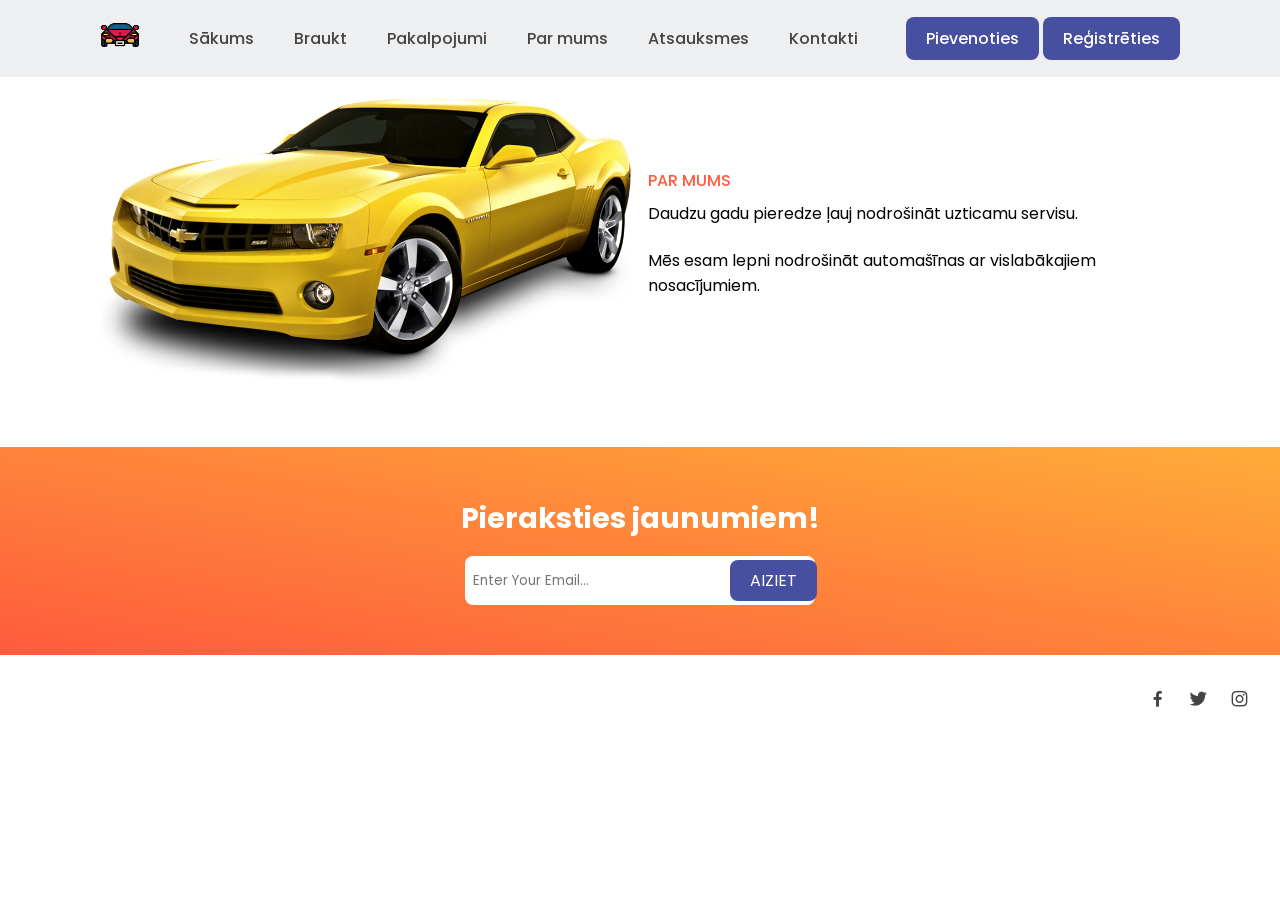
<file: HTML/about.html>
<!DOCTYPE html>
<html lang="en">
<head>
    <meta charset="UTF-8">
    <meta name="viewport" content="width=device-width, initial-scale=1.0">
    <title>Automašīnu noma</title>
    <link rel="stylesheet" href="../CSS/style.css">
    <link rel="stylesheet" href="https://cdn.jsdelivr.net/npm/boxicons@latest/css/boxicons.min.css">
</head>
<body>
    <header>
       <a href="index.html" class="logo"><img src="../img/car1.png" alt=""></a>
       <div class="bx bx-menu" id="menu-icon"></div>
       <ul class="navbar">
        <li><a href="index.html">Sākums</a></li>
        <li><a href="Ride.html">Braukt</a></li>
        <li><a href="services.html">Pakalpojumi</a></li>
        <li><a href="about.html">Par mums</a></li>
        <li><a href="reviews.html">Atsauksmes</a></li>
        <li><a href="contacts.html">Kontakti</a></li>
       </ul>
       <div class="header-btn">
        <a href="login.html" class="sign">Pievenoties</a>
        <a href="signup.html" class="sign">Reģistrēties</a>
    </div>
    </header>
    
    <!--About-->
    <section class="about" id="about">
        <div class="heading">
            <span>Par mums</span>
        </div>
        <div class="about-container">
            <div class="about-img">
                <img src="../img/CarCH.png">
            </div>
            <div class="about-text">
                <span>Par mums</span>
                <p>Daudzu gadu pieredze ļauj nodrošināt uzticamu servisu.</p>
                <p>Mēs esam lepni nodrošināt automašīnas ar vislabākajiem nosacījumiem.</p> 
            </div>
        </div>
    </section>

<!--NewsLetter-->
    <section class="newsletter">
        <h2>Pieraksties jaunumiem!</h2>
        <div class="box">
            <input type="text" placeholder="Enter Your Email...">
            <a href="#" class="btn">AIZIET</a>
        </div>
    </section>
    <div class="socialmedia">
        <a><i class='bx bxl-facebook'></i></a>
        <a><i class='bx bxl-twitter'></i></a>
        <a><i class='bx bxl-instagram'></i></a>
    </div>
</body>
</html>
</file>
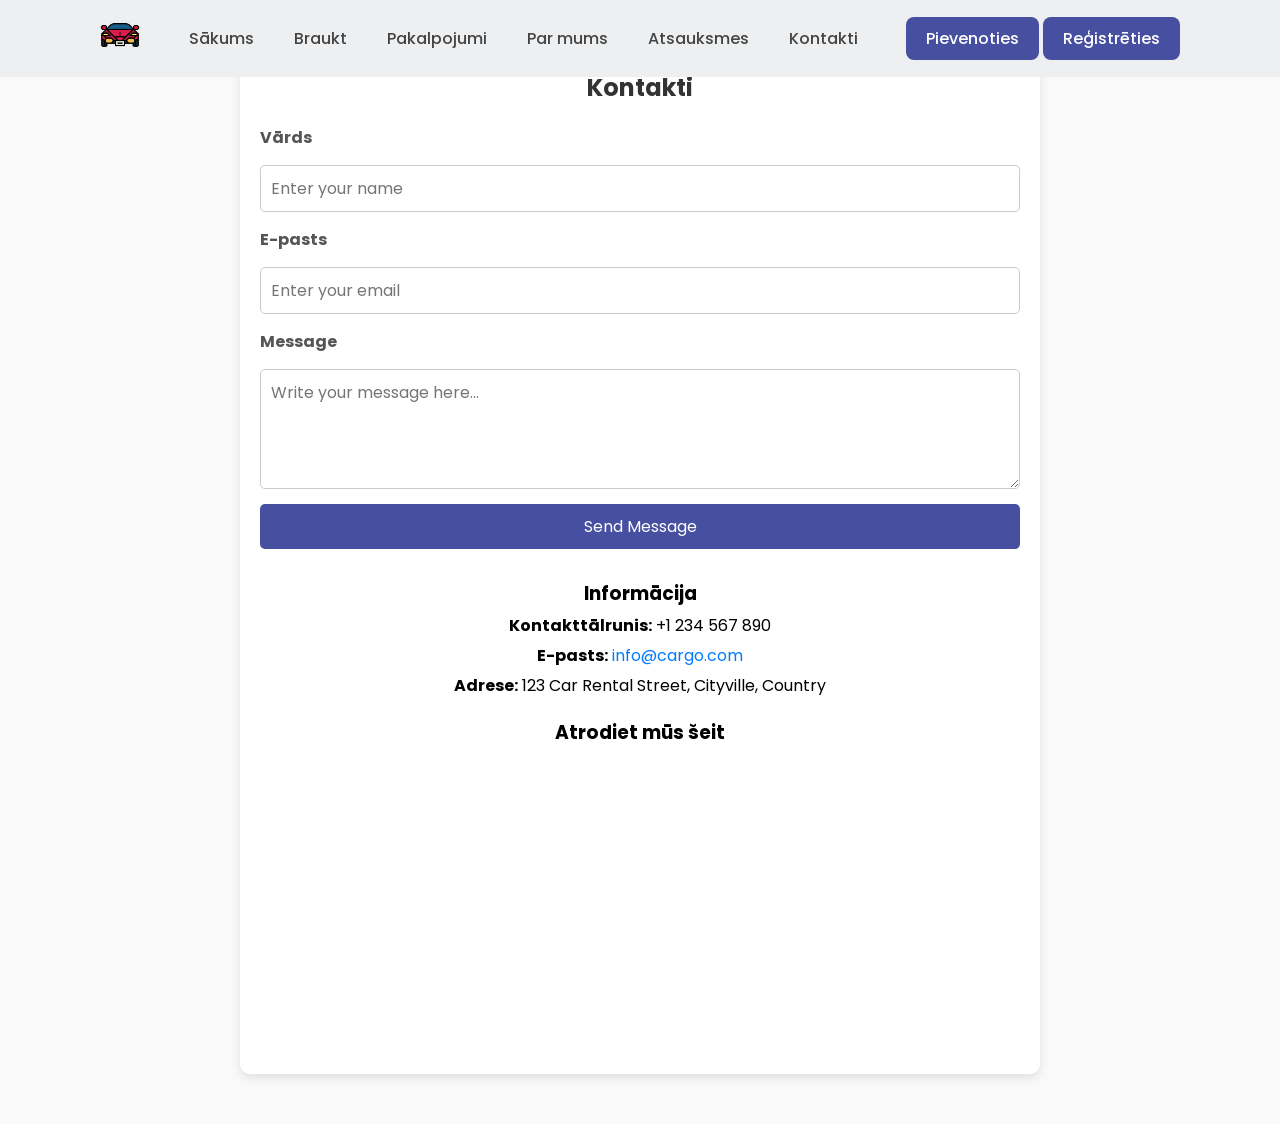
<file: HTML/contacts.html>
<!DOCTYPE html>
<html lang="en">
<head>
    <meta charset="UTF-8">
    <meta name="viewport" content="width=device-width, initial-scale=1.0">
    <title>Kontakti</title>
    <link rel="stylesheet" href="../CSS/contacts.css">
    <link rel="stylesheet" href="../CSS/style.css">
</head>
<body>
    <header>
        <a href="index.html" class="logo"><img src="../img/car1.png" alt=""></a>
        <div class="bx bx-menu" id="menu-icon"></div>
        <ul class="navbar">
         <li><a href="index.html">Sākums</a></li>
         <li><a href="Ride.html">Braukt</a></li>
         <li><a href="services.html">Pakalpojumi</a></li>
         <li><a href="about.html">Par mums</a></li>
         <li><a href="reviews.html">Atsauksmes</a></li>
         <li><a href="contacts.html">Kontakti</a></li>
        </ul>
        <div class="header-btn">
         <a href="login.html" class="sign">Pievenoties</a>
         <a href="signup.html" class="sign">Reģistrēties</a>
     </div>
    </header>
    <div class="contact-container">
        <h2>Kontakti</h2>
        <form>
            <label for="name">Vārds</label>
            <input type="text" id="name" placeholder="Enter your name" required>

            <label for="email">E-pasts</label>
            <input type="email" id="email" placeholder="Enter your email" required>

            <label for="message">Message</label>
            <textarea id="message" placeholder="Write your message here..." required></textarea>

            <button type="submit">Send Message</button>
        </form>

        <div class="contact-details">
            <h3>Informācija</h3>
            <p><strong>Kontakttālrunis:</strong> +1 234 567 890</p>
            <p><strong>E-pasts:</strong> <a href="mailto:info@cargo.com">info@cargo.com</a></p>
            <p><strong>Adrese:</strong> 123 Car Rental Street, Cityville, Country</p>
        </div>

        <div class="map-container">
            <h3>Atrodiet mūs šeit</h3>
            <iframe src="https://www.google.com/maps/embed?pb=!1m14!1m12!1m3!1d139476.5656590638!2d24.105761921582015!3d56.891878768801256!2m3!1f0!2f0!3f0!3m2!1i1024!2i768!4f13.1!5e0!3m2!1sen!2slv!4v1736900555748!5m2!1sen!2slv" width="600" height="450" style="border:0;" allowfullscreen="" loading="lazy" referrerpolicy="no-referrer-when-downgrade"></iframe>
        </div>
    </div>
</body>
</html>
</file>
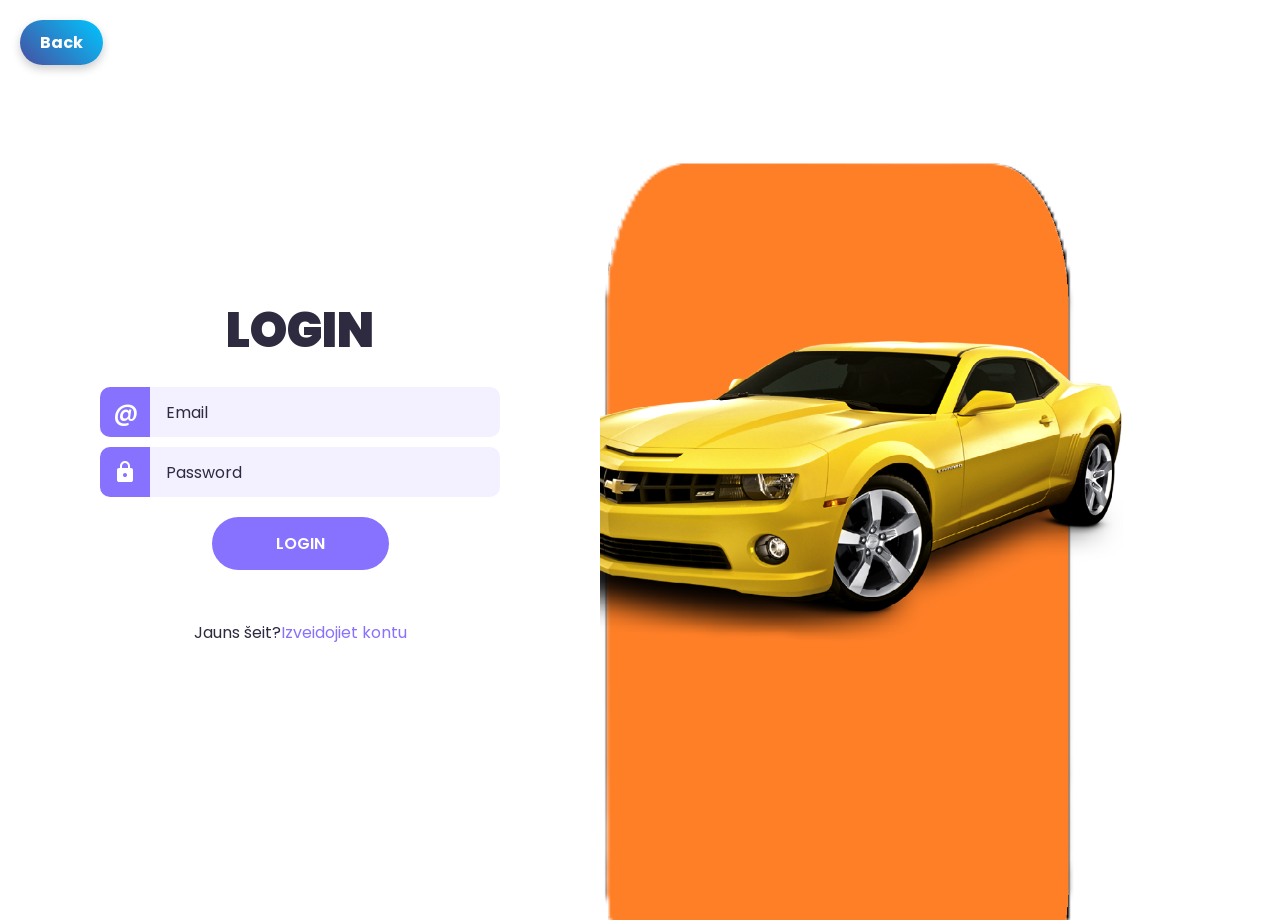
<file: HTML/login.html>
<!DOCTYPE html>
<html lang="en">
<head>
  <meta charset="UTF-8">
  <meta name="viewport" content="width=device-width, initial-scale=1.0">
  <title>Login</title>
  <link rel="stylesheet" href="../CSS/LogSign.css">
  <script type="text/javascript" src="../JS/validation.js" defer></script>
</head>
<body>
  <header>
    <a href="index.html" class="back-to-home">Back</a>
</header>

  <div class="wrapper">
    <h1>Login</h1>
    <p id="error-message"></p>
    <form id="form">
      <div>
        <label for="email-input">
          <span>@</span>
        </label>
        <input type="email" name="email" id="email-input" placeholder="Email">
      </div>
      <div>
        <label for="password-input">
          <svg xmlns="http://www.w3.org/2000/svg" height="24" viewBox="0 -960 960 960" width="24"><path d="M240-80q-33 0-56.5-23.5T160-160v-400q0-33 23.5-56.5T240-640h40v-80q0-83 58.5-141.5T480-920q83 0 141.5 58.5T680-720v80h40q33 0 56.5 23.5T800-560v400q0 33-23.5 56.5T720-80H240Zm240-200q33 0 56.5-23.5T560-360q0-33-23.5-56.5T480-440q-33 0-56.5 23.5T400-360q0 33 23.5 56.5T480-280ZM360-640h240v-80q0-50-35-85t-85-35q-50 0-85 35t-35 85v80Z"/></svg>
        </label>
        <input type="password" name="password" id="password-input" placeholder="Password">
      </div>
      <button type="submit">Login</button>
    </form>
    <p>Jauns šeit?<a href="signup.html">Izveidojiet kontu</a></p>
  </div>
</body>
</html>
</file>
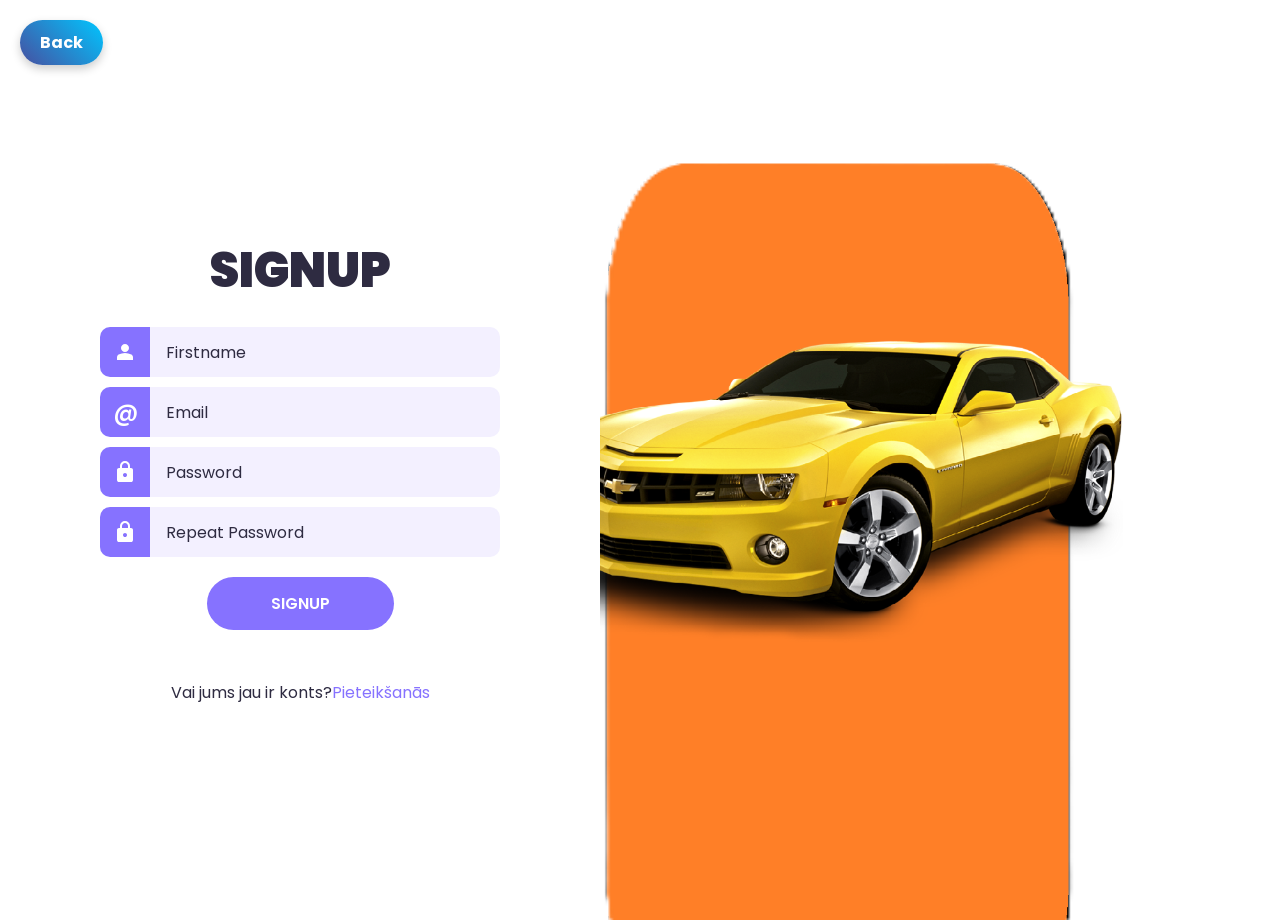
<file: HTML/signup.html>
<!DOCTYPE html>
<html lang="en">
<head>
  <meta charset="UTF-8">
  <meta name="viewport" content="width=device-width, initial-scale=1.0">
  <title>Signup</title>
  <link rel="stylesheet" href="../CSS/LogSign.css">
  <script type="text/javascript" src="../JS/validation.js" defer></script>
</head>
<body>
  <header>
    <a href="index.html" class="back-to-home">Back</a>
  </header>
  
  <div class="wrapper">
    <h1>Signup</h1>
    <p id="error-message"></p>
    <form id="form">
      <div>
        <label for="firstname-input">
          <svg xmlns="http://www.w3.org/2000/svg" height="24" viewBox="0 -960 960 960" width="24"><path d="M480-480q-66 0-113-47t-47-113q0-66 47-113t113-47q66 0 113 47t47 113q0 66-47 113t-113 47ZM160-160v-112q0-34 17.5-62.5T224-378q62-31 126-46.5T480-440q66 0 130 15.5T736-378q29 15 46.5 43.5T800-272v112H160Z"/></svg>
        </label>
        <input type="text" name="firstname" id="firstname-input" placeholder="Firstname">
      </div>
      <div>
        <label for="email-input">
          <span>@</span>
        </label>
        <input type="email" name="email" id="email-input" placeholder="Email">
      </div>
      <div>
        <label for="password-input">
          <svg xmlns="http://www.w3.org/2000/svg" height="24" viewBox="0 -960 960 960" width="24"><path d="M240-80q-33 0-56.5-23.5T160-160v-400q0-33 23.5-56.5T240-640h40v-80q0-83 58.5-141.5T480-920q83 0 141.5 58.5T680-720v80h40q33 0 56.5 23.5T800-560v400q0 33-23.5 56.5T720-80H240Zm240-200q33 0 56.5-23.5T560-360q0-33-23.5-56.5T480-440q-33 0-56.5 23.5T400-360q0 33 23.5 56.5T480-280ZM360-640h240v-80q0-50-35-85t-85-35q-50 0-85 35t-35 85v80Z"/></svg>
        </label>
        <input type="password" name="password" id="password-input" placeholder="Password">
      </div>
      <div>
        <label for="repeat-password-input">
          <svg xmlns="http://www.w3.org/2000/svg" height="24" viewBox="0 -960 960 960" width="24"><path d="M240-80q-33 0-56.5-23.5T160-160v-400q0-33 23.5-56.5T240-640h40v-80q0-83 58.5-141.5T480-920q83 0 141.5 58.5T680-720v80h40q33 0 56.5 23.5T800-560v400q0 33-23.5 56.5T720-80H240Zm240-200q33 0 56.5-23.5T560-360q0-33-23.5-56.5T480-440q-33 0-56.5 23.5T400-360q0 33 23.5 56.5T480-280ZM360-640h240v-80q0-50-35-85t-85-35q-50 0-85 35t-35 85v80Z"/></svg>
        </label>
        <input type="password" name="repeat-password" id="repeat-password-input" placeholder="Repeat Password">
      </div>
      <button type="submit">Signup</button>
    </form>
    <p>Vai jums jau ir konts?<a href="login.html">Pieteikšanās</a> </p>
  </div>
</body>
</html>
</file>
<file: CSS/style.css>
/*Google Fonts*/
@import url('https://fonts.googleapis.com/css2?family=Mona+Sans:ital,wght@0,200..900;1,200..900&family=Poppins:ital,wght@0,100;0,200;0,300;0,400;0,500;0,600;0,700;0,800;0,900;1,100;1,200;1,300;1,400;1,500;1,600;1,700;1,800;1,900&display=swap');
*{
    font-family: "Poppins", sans-serif;
    margin: 0;
    padding: 0;
    box-sizing: border-box;
    scroll-padding-top: 2rem;
    scroll-behavior: auto;
    list-style: none;
    text-decoration: none;
    font-family: "Poppins", sans-serif;
}
:root{
    --main-color: #fe5b3d;
    --second-color: #ffac38;
    --text-color: #444;
    --gradient: linear-gradient(#fe5b3d,#ffac38);
}
/*Custom scroll bar*/
 html::-webkit-scrollbar
 {
    width: 0.5rm;
 }
 html::-webkit-scrollbar-track
 {
    background: transparent ;
 }
 html::-webkit-scrollbar-thumb
 {
    background: var(--main-color) ;
    border-radius: 5rem;
 }
 section
 {
    padding: 50px 100px;
 }
header
{
    position: fixed;
    width: 100%;
    top: 0;
    right: 0;
    z-index: 1000;
    display: flex;
    align-items: center;
    justify-content: space-between;
    background: #eeeff1;
    padding: 15px 100px;
}
.logo img
{
    width: 40px;
}
.navbar
{
    display: flex;
}
.navbar li 
{
    position: relative;
}
.navbar a
{
    font-size: 1rem;
    padding: 10px 20px;
    color: var(--text-color);
    font-weight: 500;
}
.navbar a::after
{
   content: "";
   width: 0%;
   height: 3px;
   background: var(--gradient);
   position: absolute; 
   bottom: -4px;
   left: 0;
   transition: 0,5s;
}
.navbar a:hover::after
{
    width: 100%;
}
#menu-icon
{
    font-size: 24px;
    cursor: pointer;
    z-index: 10001;
    display: none;
}
.header-btn a
{
    padding: 10px 20px;
    color: var(--text-color);
    font-weight: 500;
}
/*Login and Singup*/
.header-btn .sign
{
    background: #474fa0;
    color: #fff;
    border-radius: 0.5rem;
}
.header-btn .sign:hover
{
    background: var(--main-color);
}
.home
{
    width: 100%;
    min-height: 100vh;
    position: relative;
    background: url(/img/CarW.png);
    background-repeat: no-repeat;
    background-position: center right;
    background-size: cover;
    display: grid;
    align-items: center;
    grid-template-columns: repeat(2, 1fr);
}
.text h1
{
    font-size: 3.5rem;
    letter-spacing: 2px;
}
.text span 
{
    color: var(--main-color)
}
.texo p 
{
    margin: 00.5rem 0 1rem;
}
.app-stores
{
    display: flex;
}
.app-stores img 
{
    width: 100px;
    margin-right: 1rem;
    cursor: pointer;
}
.form-container form
{
    display: flex;   
    flex-wrap: wrap;
    align-items: center;
    gap: 1rem;
    position: absolute;
    bottom: 4rem;
    left: 100px;
    background: #fff;
    padding: 20px;
    border-radius: 0.5rem;
}
.input-box
{
    flex: 1 1 7rem;
    display: flex;
    flex-direction: column;
}
.input-box span
{
    font-weight: 500;
}
.input-box input
{
    padding: 7px;
    outline: none;
    border: none;
    background: #eeeff1;
    border-radius: 0.5rem;
    font-size: 1rem;
}
.form-container form .btn
{
    flex: 1 1 7rem;
    padding: 10px 34px ;
    border: none;
    border-radius: 0.5rem;
    background: #474fa0;
    color: #fff;
    font-size: 1rem;
    font-weight: 500;
}
.form-container form .btn:hover
{
    background: var(--main-color);
}
.heading
{
    text-align: center;
}
.heading span
{
    font-weight: 500;
    text-transform: uppercase;
}
.heading h1
{
    font-size: 2rem;
}
.ride-container
{
    display: grid;
    align-items: center;
    grid-template-columns: repeat(auto-fit, minmax(250px, auto));
    gap: 1rem;
    margin-top: 2rem;
}
.ride-container .box
{
    text-align: center;
    padding: 20px;
}
.ride-container .box .bx
{
    font-size: 34px;
    padding: 10px;
    background: #eeeff1;
    border-radius: 0.5rem;
    color: var(--main-color);
}
.ride-container .box h2
{
    font-size: 1.3rem;
    font-weight: 500;
    margin: 1.4rem 0 0.5rem;
}
.ride-container .box .bx:hover,
.ride-container .box .bxs-calendar-check
{
    background: var(--gradient);
    color: #fff;
}
.services-container
{
    display: grid; 
    grid-template-columns: repeat(auto-fit, minmax(300px, auto));
    gap: 1rem;
    margin-top: 2rem;
}
.services-container .box
{
    padding: 10px;
    border-radius: 1rem;
    box-shadow: 1px 4px 41px rgba(0, 0, 0, 0.1);
}
.services-container .box .box-img
{
    width: 100%;
    height: 200px;
}
.services-container .box .box-img img
{
    width: 100%;
    height: 100%;
    border-radius: 1rem;
    object-fit: cover;
    object-position: center;
}
.services-container .box p
{
    padding: 0 10px;
    border: 1px solid var(--text-color);
    width: 58px;
    border-radius: 0.5rem;
    margin: 1rem 0 1rem;
}
.services-container .box h3
{
    font-weight: 500;
}
.services-container .box h2
{
    font-size: 1.1rem;
    font-weight: 600;
    color: var(--main-color);
    margin: 0.2rem 0 0.5rem;
}
.services-container .box h2 span
{
    font-size: 0.8rem;
    font-weight: 500;
    color: var(--text-color);
}
.services-container .box .btn
{
    display: flex;
    justify-content: center;
    background: #474fa0;
    color: #fff;
    padding: 10px;
    border-radius: 0.5rem;
}
.services-container .box .btn:hover
{
    background: var(--main-color);
}
.about-container
{
    display: grid;
    grid-template-columns: repeat(2,1fr);
    margin-top: 2rem;
    align-items: center;
    gap: 1rem;
    margin-top: 1rem;
}
.about-img img
{
    width: 100%;
}
.about-text span
{
    font-weight: 500;
    color: var(--main-color);
    text-transform: uppercase;
}
.about-text p 
{
    margin: 0.5rem 0 1.4rem;
}
.about-text .btn
{
    padding: 10px 20px;
    background: #474fa0;
    color: #fff;
    border-radius: 0.5rem;
}
.about-text .btn:hover
{
    background: var(--main-color);
}
.reviews-container
{
    display: flex;
    grid-template-columns: repeat(auto-fit,minmax(250px,auto));
    gap: 1rem;
    margin-top: 2rem;
}
.rev-img
{
    width: 70px;
    height: 70px;
}
.rev-img img
{
    width: 100%;
    height: 100%;
    border-radius: 50%;
    object-fit: cover;
    border: 2px solid var(--second-color);
}
.reviews-container .box
{
    display: flex;
    flex-direction: column;
    align-items: center;
    text-align: center;
    padding: 20px;
    box-shadow: 1px 4px 41px rgba(0, 0, 0, 0.1);
    border-radius: 0.5rem;
}
.reviews-container .box h2
{
    font-size: 1.1rem;
    font-weight: 600;
    margin: 0.5rem 0 0.5rem;
}
.reviews-container .box p
{
    font-style: italic;
}
.reviews-container .box .stars .bx
{
    color: var(--main-color)
}
.newsletter
{
    background: linear-gradient(to top right, #fe5b3d, #ffac38);
    display: flex;
    flex-direction: column;
    align-items: center;
}
.newsletter h2
{
    color: #fff;
    font-size: 1.8rem;

}
.newsletter .box
{
    margin-top: 1rem;
    background: #fff;
    border-radius: 0.5rem;
    padding: 4px 8px;
    width: 350px;
    display: flex;
    justify-content: space-between;
}
.newsletter .box input
{
    border: none;
    outline: none;

}
.newsletter .box .btn
{
    background: #474fa0;
    color: #fff;
    padding: 8px 20px;
    border-radius: 0.5rem;
}
.socialmedia
{
    padding: 20px;
    display: flex;
    justify-content: right;
}
.socialmedia a
{
    color: #444;
    padding: 10px;
    font-size: 21px;
}
@media (max-width:991px)
{
    header
    {
        padding: 18px 40px;
    }
    section
    {
        padding: 50px 40px;
    }
}
/*Comments*/
.comments-section {
    margin-top: 20px;
    padding: 20px;
    border: 1px solid #ccc;
    border-radius: 10px;
    max-width: 600px;
    margin-left: auto;
    margin-right: auto;
}

.comments-section h2 {
    margin-bottom: 10px;
    text-align: center;
    color: #333;
}

#nameInput,
#commentInput {
    width: 100%;
    margin-bottom: 10px;
    padding: 10px;
    border: 1px solid #ccc;
    border-radius: 5px;
    font-size: 16px;
}

#commentInput {
    height: 80px;
    resize: none;
}

#postCommentBtn {
    display: block;
    width: 100%;
    padding: 10px;
    background-color: #474fa0;
    color: #fff;
    border: none;
    border-radius: 5px;
    font-size: 16px;
    cursor: pointer;
    text-align: center;
}

.comments-list {
    margin-top: 20px;
}

.comment {
    padding: 10px;
    margin-bottom: 10px;
    border-bottom: 1px solid #ddd;
}

.comment .author {
    font-weight: bold;
    color: #333;
    margin-bottom: 5px;
    display: block;
}

.comment .text {
    color: #555;
    margin-left: 10px;
}

/*Features*/
.features {
    background-color: #f9f9f9;
    padding: 40px 0;
    text-align: center;
  }
  
  .features h2 {
    margin-bottom: 20px;
    font-size: 2rem;
  }
  
  .feature-list {
    display: flex;
    justify-content: center;
    gap: 20px;
    margin-top: 20px;
  }
  
  .feature-item {
    background: white;
    border-radius: 8px;
    padding: 20px;
    max-width: 300px;
    text-align: center;
    box-shadow: 0 2px 5px rgba(0, 0, 0, 0.1);
  }
  
  .feature-item img {
    width: 50px;
    margin-bottom: 10px;
  }
</file>
<file: CSS/contacts.css>
body {
    font-family: Arial, sans-serif;
    margin: 0;
    padding: 0;
    background-color: #f9f9f9;
}
.contact-container {
    max-width: 800px;
    margin: 50px auto;
    padding: 20px;
    background: #fff;
    box-shadow: 0 4px 10px rgba(0, 0, 0, 0.1);
    border-radius: 10px;
}
.contact-container h2 {
    text-align: center;
    color: #333;
    margin-bottom: 20px;
}
.contact-container form {
    display: flex;
    flex-direction: column;
    gap: 15px;
}
.contact-container label {
    font-weight: bold;
    color: #555;
}
.contact-container input,
.contact-container textarea,
.contact-container button {
    width: 100%;
    padding: 10px;
    border: 1px solid #ccc;
    border-radius: 5px;
    font-size: 16px;
}
.contact-container textarea {
    resize: vertical;
    height: 120px;
}
.contact-container button {
    background-color: #474fa0;
    color: #fff;
    border: none;
    cursor: pointer;
}

.contact-details {
    margin-top: 30px;
    text-align: center;
}
.contact-details p {
    margin: 5px 0;
}
.contact-details a {
    color: #007BFF;
    text-decoration: none;
}
.contact-details a:hover {
    text-decoration: underline;
}
.map-container {
    margin-top: 20px;
    text-align: center;
}
.map-container iframe {
    width: 100%;
    height: 300px;
    border: none;
    border-radius: 10px;
}
</file>
<file: CSS/LogSign.css>
@import url('https://fonts.googleapis.com/css2?family=Poppins:ital,wght@0,100;0,200;0,300;0,400;0,500;0,600;0,700;0,800;0,900;1,100;1,200;1,300;1,400;1,500;1,600;1,700;1,800;1,900&display=swap');
:root{
  --accent-color: #8672FF;
  --base-color: white;
  --text-color: #2E2B41;
  --input-color: #F3F0FF;
}
*{
  margin: 0;
  padding: 0;
}
html{
  font-family: Poppins, Segoe UI, sans-serif;
  font-size: 12pt;
  color: var(--text-color);
  text-align: center;
}
body{
  min-height: 100vh;
  background-image: url(/img/CarW.png);
  background-size: cover;
  background-position: right;
  overflow: hidden;
}
.wrapper{
  box-sizing: border-box;
  background-color: var(--base-color);
  height: 100vh;
  width: max(40%, 600px);
  padding: 10px;
  border-radius: 0 20px 20px 0;
  display: flex;
  flex-direction: column;
  align-items: center;
  justify-content: center;
}
h1{
  font-size: 3rem;
  font-weight: 900;
  text-transform: uppercase;
}
form{
  width: min(400px, 100%);
  margin-top: 20px;
  margin-bottom: 50px;
  display: flex;
  flex-direction: column;
  align-items: center;
  gap: 10px;
}
form > div{
  width: 100%;
  display: flex;
  justify-content: center;
}
form label{
  flex-shrink: 0;
  height: 50px;
  width: 50px;
  background-color: var(--accent-color);
  fill: var(--base-color);
  color: var(--base-color);
  border-radius: 10px 0 0 10px;
  display: flex;
  justify-content: center;
  align-items: center;
  font-size: 1.5rem;
  font-weight: 500;
}
form input{
  box-sizing: border-box;
  flex-grow: 1;
  min-width: 0;
  height: 50px;
  padding: 1em;
  font: inherit;
  border-radius: 0 10px 10px 0;
  border: 2px solid var(--input-color);
  border-left: none;
  background-color: var(--input-color);
  transition: 150ms ease;
}
form input:hover{
  border-color: var(--accent-color);
}
form input:focus{
  outline: none;
  border-color: var(--text-color);
}
div:has(input:focus) > label{
  background-color: var(--text-color);
}
form input::placeholder{
  color: var(--text-color);
}
form button{
  margin-top: 10px;
  border: none;
  border-radius: 1000px;
  padding: .85em 4em;
  background-color: var(--accent-color);
  color: var(--base-color);
  font: inherit;
  font-weight: 600;
  text-transform: uppercase;
  cursor: pointer;
  transition: 150ms ease;
}
form button:hover{
  background-color: var(--text-color);
}
form button:focus{
  outline: none;
  background-color: var(--text-color);
}
a{
  text-decoration: none;
  color: var(--accent-color);
}
a:hover{
  text-decoration: underline;
}
@media(max-width: 1100px){
  .wrapper{
    width: min(600px, 100%);
    border-radius: 0;
  }
}
form div.incorrect label{
  background-color: #f06272;
}
form div.incorrect input{
  border-color: #f06272;
}
#error-message{
  color:#f06272;
}

/*Back*/
header {
  position: relative;
  padding: 10px 20px;
}

header .back-to-home {
  position: absolute;
  top: 20px;
  left: 20px;
  text-decoration: none;
  font-size: 16px;
  font-weight: bold;
  color: white;
  background: linear-gradient(45deg, #474fa0, #00c6ff);
  padding: 10px 20px;
  border-radius: 30px;
  box-shadow: 0 4px 10px rgba(0, 0, 0, 0.2);
  transition: transform 0.3s ease, box-shadow 0.3s ease;
}

/* Hover effects */
header .back-to-home:hover {
  transform: scale(1.1);
  box-shadow: 0 6px 15px rgba(0, 0, 0, 0.3);
}
</file>
